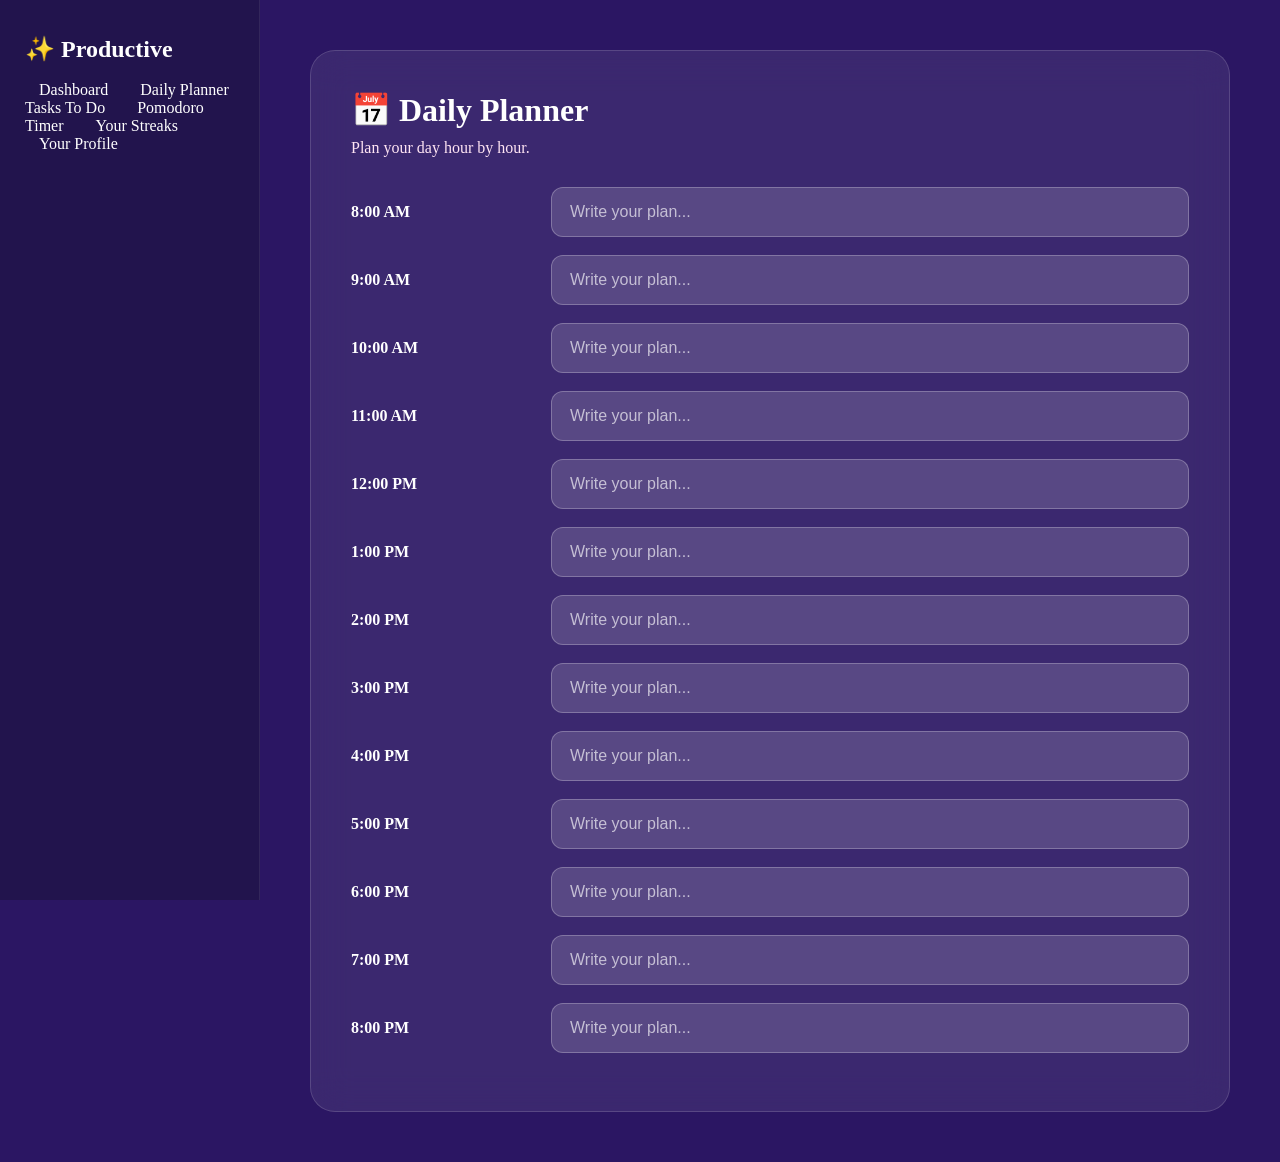
<file: pages/planner.html>
<!DOCTYPE html>
<html lang="en">

<head>

    <meta charset="UTF-8">

    <meta name="viewport" content="width=device-width, initial-scale=1.0">

    <title>Daily Planner</title>

    <link rel="stylesheet" href="../style.css">
    <link rel="stylesheet" href="planner.css">
    <link rel="stylesheet" href="components/sidebar.css">
</head>

<body>
 
<div class="planner-layout">

    <div id="sidebar-container"></div>

    <div class="planner-page">

        <div class="planner-card">

            <h1>📅 Daily Planner</h1>

            <p class="subtitle">
                Plan your day hour by hour.
            </p>

            <div id="plannerContainer"></div>

        </div>

    </div>

</div>

<script src="components/sidebar.js"></script>
<script src="planner.js"></script>
</body>

</html>
</file>
<file: style.css>
*{
margin:0;
padding:0;
box-sizing:border-box;
}

body{

    min-height:100vh;
    background:#2b1663;

    color:white;

}

 /* animation for bg
 
@keyframes gradient {
  0% {
    background-position: 0% 50%;
  }
  50% {
    background-position: 100% 50%;
  }
  100% {
    background-position: 0% 50%;
  }
} */

#dashboard{

margin-left:260px;

padding:35px;

display:grid;

grid-template-columns:240px 1fr 320px;

grid-template-rows:300px auto;

gap:30px;
min-height: 100vh;
}


#sidebar{
    grid-column:1;
    grid-row:1 / span 2;
}

#sidebar-container{

    position:fixed;

    left:0;
    top:0;

    width:260px;
    height:100vh;

    z-index:999;
}
/*clock*/


/*colcok updatin*/
/* =========================
   Analog Clock
========================= */

.clock{
    width:280px;
    height:280px;
    border-radius:50%;
    position:relative;
    background:rgba(27,21,48,.95);
    backdrop-filter:blur(20px);
    border:2px solid rgba(255,255,255,.08);
    box-shadow:
    0 0 20px rgba(109,40,217,.45),
    0 0 45px rgba(236,72,153,.35);
    grid-column:2;
    grid-row:1;
    justify-self:center;
    align-self:center;
    width:280px;
    height:280px;

}



/* Numbers */

.number{
    position:absolute;
    inset:0;

    display:flex;
    justify-content:center;
    align-items:flex-start;

    font-size:22px;
    font-weight:600;
    color:white;

    transform:rotate(var(--rotate));
}

.number span{
    display:block;
    margin-top:12px;

    transform:rotate(calc(-1 * var(--rotate)));
}

/* Hands */
.hand{
    position:absolute;
    left:50%;
    bottom:50%;
    transform:translateX(-50%);
    transform-origin:bottom;
}

/* Hour Hand */


.hour{

    width:6px;

    height:65px;

    background:white;

    border-radius:10px;

}

/* Minute Hand */

.minute{

    width:4px;

    height:95px;

    background:#ffd166;

    border-radius:10px;

}

/* Second Hand */

.second{

    width:2px;

    height:110px;

    background:#ec4899;

    border-radius:10px;

}

/* Center Dot */

.center{

    width:14px;

    height:14px;

    border-radius:50%;

    background:white;

    position:absolute;

    top:50%;
    left:50%;

    transform:translate(-50%,-50%);

    z-index:100;

    box-shadow:0 0 10px white;

}


#day{
    color:#ffd166;
    margin-top:10px;
}

#date{
    color:#d8b4fe;
}

/*clock ring glow effect*/
.clock-ring{
    box-shadow:
    0 0 15px rgba(109,40,217,.5),
    0 0 35px rgba(236,72,153,.4),
    0 0 60px rgba(245,158,11,.3);
}


/*weather card*/

#weatherCard{

    grid-column:1;
    grid-row:1;

    width:230px;
    height:280px;

    padding:22px;

    border-radius:22px;

    background:rgba(255,255,255,.08);

    backdrop-filter:blur(18px);

    border:1px solid rgba(255,255,255,.12);

    display:flex;

    flex-direction:column;

    align-items:center;

    justify-content:space-between;

}

#city{

    font-size:18px;

    font-weight:600;

}

#weatherIcon{

    width:95px;

    height:95px;

    object-fit:contain;

}

#temperature{

    font-size:46px;

    font-weight:700;

    line-height:1;

}

#condition{

    color:#FFD166;

    font-size:18px;

}

.weather-details{

    width:100%;

    display:flex;

    justify-content:space-between;

    margin-top:15px;

}

.detail-box{

    width:85px;

    height:55px;

    display:flex;

    justify-content:center;

    align-items:center;

    gap:6px;

    border-radius:14px;

    background:rgba(255,255,255,.08);

    backdrop-filter:blur(10px);

}


#toggle{

position:fixed;

top:30px;

right:30px;

width:55px;

height:55px;

border:none;

border-radius:50%;

cursor:pointer;

background:rgba(255,255,255,.15);

backdrop-filter:blur(15px);
border:1px solid rgba(255,255,255,.2);

color:white;

font-size:22px;
transition: .3s;
z-index:999;

}

#toggle:hover{

transform:scale(1.08);

background:rgba(255,255,255,.22);
}

.details{
    margin-top:15px;
    display:flex;
    justify-content:space-around;
}

/*quote card*/
#quote{
    grid-column:3;
    grid-row:2;

    background:rgba(255,255,255,.08);
    backdrop-filter:blur(18px);
    border:1px solid rgba(255,255,255,.15);

    border-radius:20px;
    padding:28px;

    display:flex;
    flex-direction:column;

    justify-content:flex-start;
    align-items:center;

    gap:20px;

    min-height:330px;
}

.quote-icon{
    font-size:2rem;
}

#quoteText{
    margin-top:10px;
    text-align:center;
    line-height:1.8;
    font-size:1.05rem;
}

#quoteAuthor{
    margin-top:auto;
    color:#FFD166;
    font-style:italic;
}






#quote h3{
    color:#FFD166;
    font-size:1.4rem;
}

#quote p{
    font-size:1.05rem;
    line-height:1.8;
    text-align:center;
    color:#f5f5f5;
}

.quote-title{

    color:#FFD166;

    font-size:18px;

}

#quoteText{

    font-size:20px;

    line-height:1.6;

    font-style:italic;

}

#quoteAuthor{

    color:#d8b4fe;

    font-size:15px;

}

#quote{

animation:fadeQuote .8s ease;

}

@keyframes fadeQuote{

from{

opacity:0;
transform:translateY(15px);

}

to{

opacity:1;
transform:translateY(0);

}

}

/*goals*/
#goals{
    grid-column:2;
    grid-row:2;
    background:rgba(255,255,255,.08);
    backdrop-filter:blur(18px);
    border-radius:20px;
    padding:25px;
    min-height:330px;
    height:auto;
    align-self: start;
}

.goal-input{
display:flex;
gap:10px;
margin-top:20px;
margin-bottom:20px;
}

#goalInput{
flex:1;
padding:14px;
border:none;
outline:none;
border-radius:12px;
background:rgba(255,255,255,.12);
color:white;
font-size:15px;
}

#goalInput::placeholder{
color:rgba(255,255,255,.7);
}

#addGoalBtn{
width:45px;
border:none;
border-radius:12px;
cursor:pointer;
font-size:24px;
background:#ec4899;
color:white;
transition:.3s;
}

#addGoalBtn:hover{
transform:scale(1.08);
}

#goalList{
list-style:none;
display:flex;
flex-direction:column;
gap:12px;
}

.goal{
display:flex;
justify-content:space-between;
align-items:center;
padding:14px;
border-radius:12px;
background:rgba(255,255,255,.08);
backdrop-filter:blur(10px);
animation:fadeIn .3s;
}

.goal.completed{
text-decoration:line-through;
opacity:.55;
}

.delete{
cursor:pointer;
font-size:20px;
}

@keyframes fadeIn{
from{

opacity:0;

transform:translateY(12px);

}
to{

opacity:1;

transform:translateY(0);

}

}

/*addition and deletion of tasks*/
.goal{
display:flex;
justify-content:space-between;
align-items:center;
padding:14px;
margin-bottom:10px;
border-radius:12px;
background:rgba(255,255,255,.08);
}

.left{
display:flex;
align-items:center;
gap:12px;
}

.completed{
text-decoration:line-through;
opacity:.5;
}

.delete{
cursor:pointer;
font-size:20px;
transition:.25s;
}

.delete:hover{
transform:scale(1.2);
}



/*to-do list*/
#progress{
margin:15px 0;
font-size:15px;
color:#fff;
font-weight:500;
}


/*diff types of taks*/
.filters{
display:flex;
gap:10px;
margin:15px 0;
}

.filter-btn{

padding:8px 16px;

border:none;

border-radius:10px;

background:rgba(255,255,255,.08);

color:white;

cursor:pointer;

transition:.3s;

}

.filter-btn:hover{

background:rgba(255,255,255,.18);

}

.filter-btn.active{

background:#ec4899;

}

/*clear completed*/

#clearCompleted{

margin-top:18px;
width:100%;
padding:12px 18px;

border:none;

border-radius:12px;

cursor:pointer;

/* background:#ef4444; */

color:black;

font-weight:600;

transition:.3s;

}

#clearCompleted:hover{

transform:translateY(-2px);

box-shadow:0 10px 25px rgba(239,68,68,.35);

}

/*planner card*/


.time-slot{

    display:grid;

    grid-template-columns:90px 1fr;

    gap:20px;

    margin-bottom:15px;

    align-items:center;

}

.time{

    font-weight:600;

}

.time-slot input{

    padding:12px;

    border:none;

    border-radius:10px;

    background:rgba(255,255,255,.1);

    color:white;

    outline:none;

}

.time-slot input::placeholder{

    color:#ddd;

}

.current-hour{

    background:rgba(255,255,255,.15);

    border-left:6px solid #FFD166;

    border-radius:15px;

    padding:12px;

    box-shadow:0 0 20px rgba(255,209,102,.25);

}
</file>
<file: pages/planner.css>
body{
    min-height:100vh;
}

.planner-page{

width:100%;
    padding:50px;
}



.planner-card{
width:100%;

max-width:none;

    background:rgba(255,255,255,.08);

    backdrop-filter:blur(18px);

    border:1px solid rgba(255,255,255,.15);

    border-radius:25px;

    padding:40px;

}

.planner-card h1{

    color:white;

    margin-bottom:10px;

}

.planner-card p{

    color:#ffe5f4;

    margin-bottom:30px;

}

.time-slot{

    display:grid;

    grid-template-columns:170px 1fr;

    align-items:center;

    gap:30px;

    margin-bottom:18px;

}
.time{

    color:white;

    font-weight:600;

    display:flex;

    align-items:center;

}

.time-slot input{

    width:100%;

    height:50px;

    padding:0 18px;

    border:1px solid rgba(255,255,255,.25);

    border-radius:12px;

    background:rgba(255,255,255,.15);

    color:white;

    font-size:16px;

    outline:none;

}

.time-slot input::placeholder{

    color:rgba(255,255,255,.65);

}

.current-hour{

    background:rgba(255,255,255,.08);

    border-radius:15px;

    padding:10px;

}

/*const sidebar*/

.planner-layout{
    margin-left:260px;
    min-height:100vh;
}


.planner-page{
    width:100%;
    padding:50px;
}
</file>
<file: pages/components/sidebar.css>
#sidebar{

    position:fixed;

    top:0;
    left:0;

    width:260px;
    height:100vh;

    padding:35px 25px;

    display:flex;
    flex-direction:column;
    gap:18px;

    background:#22144d;

    border-right:1px solid rgba(255,255,255,.08);

    z-index:999;
}

.sidebar-link{

    color:white;

    text-decoration:none;

    padding:14px;

    border-radius:12px;

    transition:.3s;
}

.sidebar-link:hover{

    background:rgba(255,255,255,.08);

    transform:translateX(6px);

}
</file>
